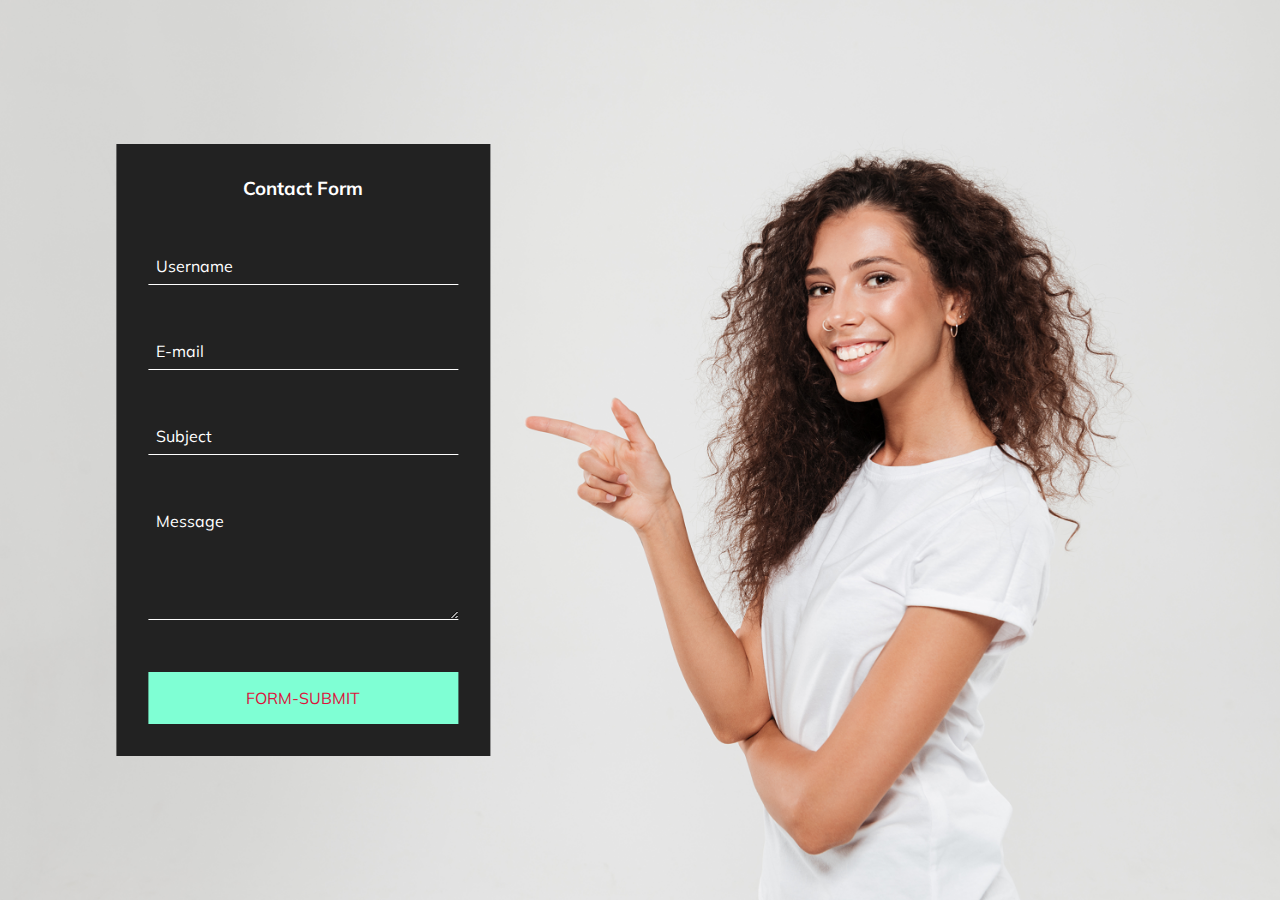
<file: index.html>
<!DOCTYPE html>
<html lang="en">
<head>
    <meta charset="UTF-8">
    <meta http-equiv="X-UA-Compatible" content="IE=edge">
    <meta name="viewport" content="width=device-width, initial-scale=1.0">
    <link rel="stylesheet" href="./style.css">
    <title>Contact Form</title>
</head>
<body>
    <div class="container">
        <h3>Contact Form</h3>
        <form action="#">
            <div class="form-control">
             <input type="text" required>
             <label for="">Username</label>   
            </div>
            <div class="form-control">
             <input type="email" required>
             <label for="">E-mail</label>   
            </div>
            <div class="form-control">
             <input type="text" required>
             <label for="">Subject</label>   
            </div>
            <div class="form-control">
             <textarea cols="30" rows="5" required></textarea>
             <label for="">Message</label>   
            </div>
            <div class="form-control">
             <input type="submit" value="Form-Submit">   
            </div>
        </form>
    </div>
</body>
</html>
</file>
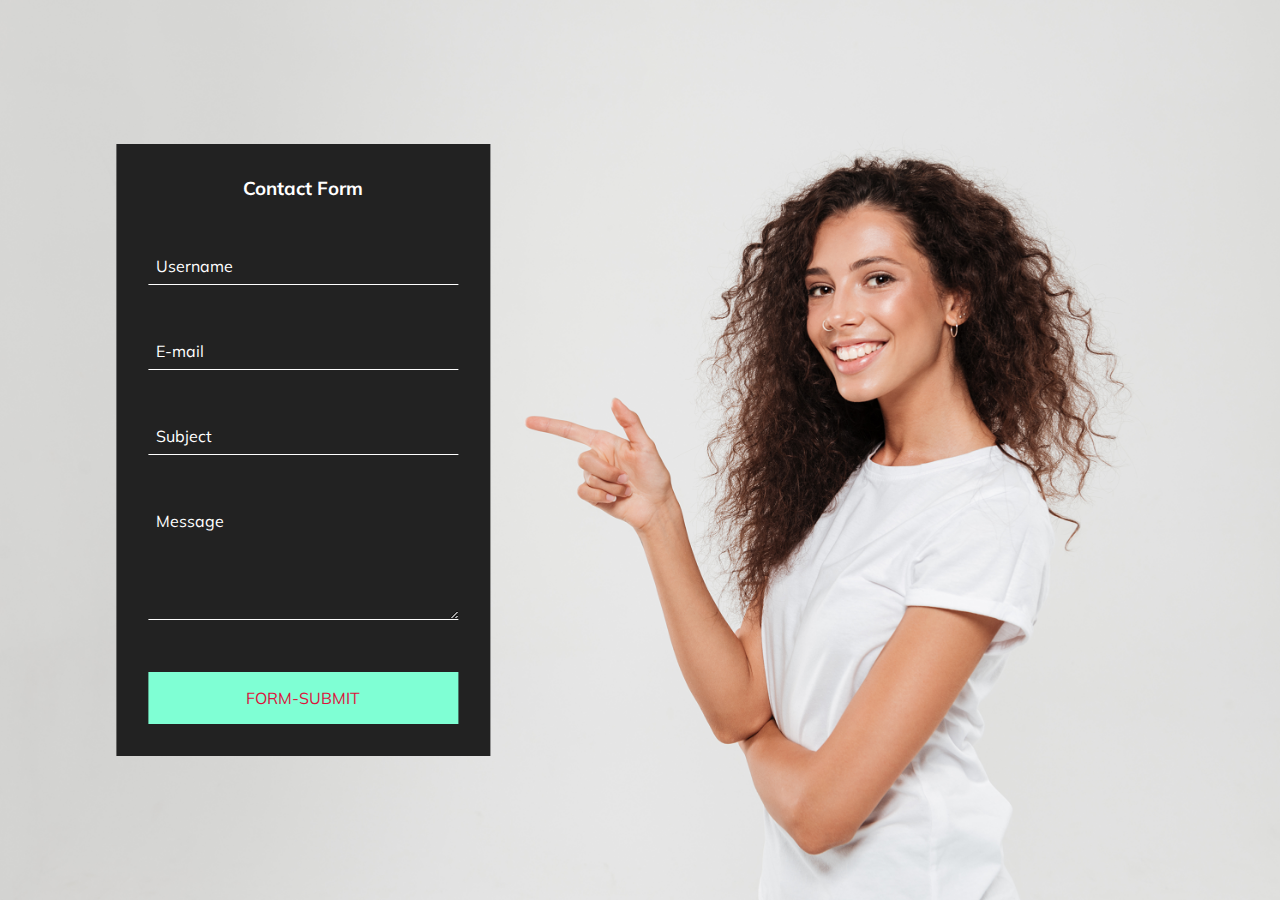
<file: 11.04.2022.sabah.html>
<!DOCTYPE html>
<html lang="en">
<head>
    <meta charset="UTF-8">
    <meta http-equiv="X-UA-Compatible" content="IE=edge">
    <meta name="viewport" content="width=device-width, initial-scale=1.0">
    <link rel="stylesheet" href="./11.04.2022.sabah.css">
    <title>Contact Form</title>
</head>
<body>
    <div class="container">
        <h3>Contact Form</h3>
        <form action="#">
            <div class="form-control">
             <input type="text" required>
             <label for="">Username</label>   
            </div>
            <div class="form-control">
             <input type="email" required>
             <label for="">E-mail</label>   
            </div>
            <div class="form-control">
             <input type="text" required>
             <label for="">Subject</label>   
            </div>
            <div class="form-control">
             <textarea cols="30" rows="5" required></textarea>
             <label for="">Message</label>   
            </div>
            <div class="form-control">
             <input type="submit" value="Form-Submit">   
            </div>
        </form>
    </div>
</body>
</html>
</file>
<file: style.css>
@import url('https://fonts.googleapis.com/css2?family=Lobster&family=Mulish:wght@200;300;400;500;600&display=swap');

*, *::before, *::after {
    margin: 0;
    padding: 0;
    font-family: 'Mulish', sans-serif;
    box-sizing: border-box;
}
html, body {
    width: 100%;
    height: 100%;
    overflow: hidden;
    display: flex;
    justify-content: center;
    align-items: center;
    background: url(./background-new.png) no-repeat;
    background-size: cover;
    background-position: center;
    flex-direction: column;
}
.container {
    background-color: #222;
    color: #fff;
    padding: 2rem;
    transform: translateX(-90%);
}
.container h3{
    margin-bottom: 3rem;
    text-align: center;
}
.form-control{
    margin-bottom: 3rem;
    position: relative;
}
.form-control input,
.form-control textarea {
    padding: 0.5rem;
    width: 100%;
    background: transparent;
    border: 0;
    border-bottom: 1px solid #fff;
    color: #fff;
    font-size: 1rem;
}
.form-control input[type="submit"]{
    background-color: aquamarine;
    border: none;
    cursor: pointer;
    text-transform: uppercase;
    color: crimson;
    transition: 300ms all;
    padding: 1rem;
}
.form-control input[type="submit"]:hover{
    background-color: cadetblue;
}
.form-control input~label,
.form-control textarea~label {
    position: absolute;
    left: 0;
    top: 0;
    pointer-events: none;
    padding: 0.5rem;
    transition: 300ms all;
    outline: none;
}
.form-control input:focus~label,
.form-control textarea:focus~label,
.form-control input:valid~label,
.form-control textarea:valid~label{
    top: -2.3rem;
    color: red;
    font-size: 1rem;
}
.form-control:last-child {
    margin: 0;
}
</file>
<file: 11.04.2022.sabah.css>
@import url('https://fonts.googleapis.com/css2?family=Lobster&family=Mulish:wght@200;300;400;500;600&display=swap');

*, *::before, *::after {
    margin: 0;
    padding: 0;
    font-family: 'Mulish', sans-serif;
    box-sizing: border-box;
}
html, body {
    width: 100%;
    height: 100%;
    overflow: hidden;
    display: flex;
    justify-content: center;
    align-items: center;
    background: url(./background-new.png) no-repeat;
    background-size: cover;
    background-position: center;
    flex-direction: column;
}
.container {
    background-color: #222;
    color: #fff;
    padding: 2rem;
    transform: translateX(-90%);
}
.container h3{
    margin-bottom: 3rem;
    text-align: center;
}
.form-control{
    margin-bottom: 3rem;
    position: relative;
}
.form-control input,
.form-control textarea {
    padding: 0.5rem;
    width: 100%;
    background: transparent;
    border: 0;
    border-bottom: 1px solid #fff;
    color: #fff;
    font-size: 1rem;
}
.form-control input[type="submit"]{
    background-color: aquamarine;
    border: none;
    cursor: pointer;
    text-transform: uppercase;
    color: crimson;
    transition: 300ms all;
    padding: 1rem;
}
.form-control input[type="submit"]:hover{
    background-color: cadetblue;
}
.form-control input~label,
.form-control textarea~label {
    position: absolute;
    left: 0;
    top: 0;
    pointer-events: none;
    padding: 0.5rem;
    transition: 300ms all;
    outline: none;
}
.form-control input:focus~label,
.form-control textarea:focus~label,
.form-control input:valid~label,
.form-control textarea:valid~label{
    top: -2.3rem;
    color: red;
    font-size: 1rem;
}
.form-control:last-child {
    margin: 0;
}
</file>
